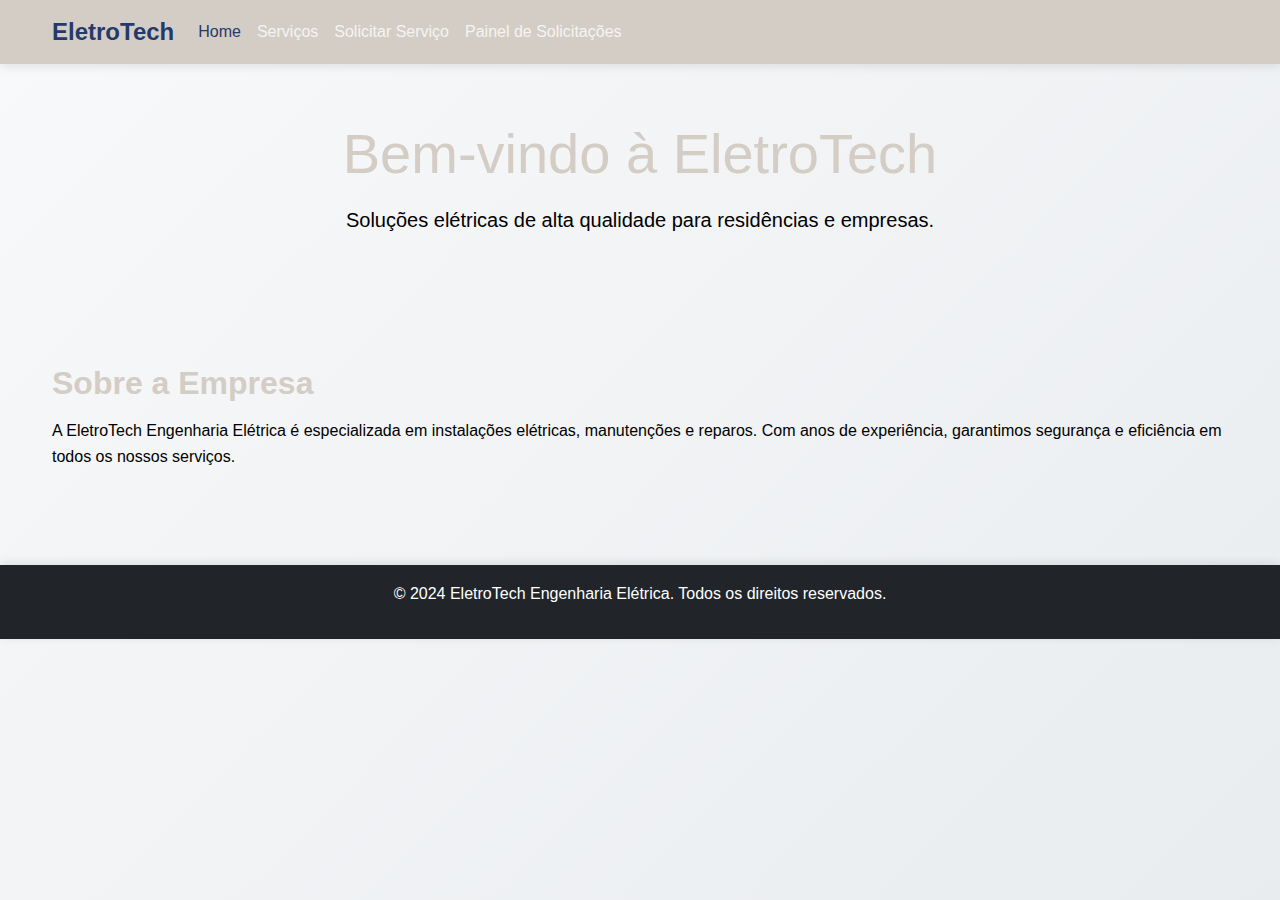
<file: eletrotech/index.html>
<!DOCTYPE html>
<html lang="pt-BR">
<head>
    <meta charset="UTF-8">
    <meta name="viewport" content="width=device-width, initial-scale=1.0">
    <title>EletroTech Engenharia Elétrica - Home</title>
    <link href="https://cdn.jsdelivr.net/npm/bootstrap@5.3.0/dist/css/bootstrap.min.css" rel="stylesheet">
    <link rel="stylesheet" href="styles.css">
</head>
<body data-page="home">
    <nav class="navbar navbar-expand-lg navbar-dark bg-primary">
        <div class="container">
            <a class="navbar-brand" href="index.html">EletroTech</a>
            <button class="navbar-toggler" type="button" data-bs-toggle="collapse" data-bs-target="#navbarNav">
                <span class="navbar-toggler-icon"></span>
            </button>
            <div class="collapse navbar-collapse" id="navbarNav">
                <ul class="navbar-nav">
                    <li class="nav-item"><a class="nav-link active" href="index.html">Home</a></li>
                    <li class="nav-item"><a class="nav-link" href="services.html">Serviços</a></li>
                    <li class="nav-item"><a class="nav-link" href="request.html">Solicitar Serviço</a></li>
                    <li class="nav-item"><a class="nav-link" href="dashboard.html">Painel de Solicitações</a></li>
                </ul>
            </div>
        </div>
    </nav>

    <div id="alert-container"></div>

    <main class="container my-4">
        <section class="text-center mb-5">
            <h1 class="display-4">Bem-vindo à EletroTech</h1>
            <p class="lead">Soluções elétricas de alta qualidade para residências e empresas.</p>
        </section>

        <section class="mb-5">
            <h2>Sobre a Empresa</h2>
            <p>A EletroTech Engenharia Elétrica é especializada em instalações elétricas, manutenções e reparos. Com anos de experiência, garantimos segurança e eficiência em todos os nossos serviços.</p>
        </section>
    </main>

    <footer class="bg-dark text-white text-center py-3">
        <p>&copy; 2024 EletroTech Engenharia Elétrica. Todos os direitos reservados.</p>
    </footer>

    <script src="https://cdn.jsdelivr.net/npm/bootstrap@5.3.0/dist/js/bootstrap.bundle.min.js"></script>
    <script src="app.js"></script>
</body>
</html>
</file>
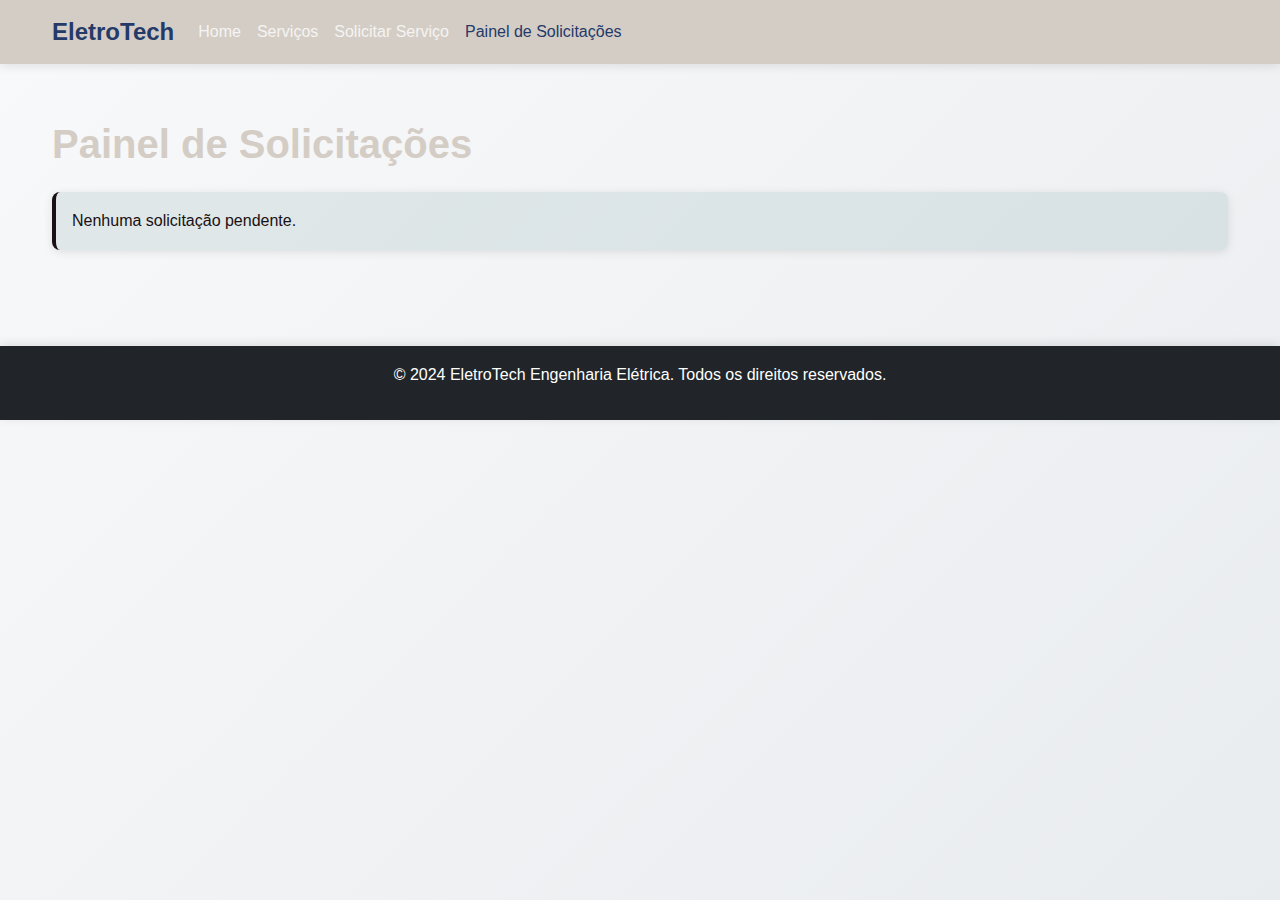
<file: eletrotech/dashboard.html>
<!DOCTYPE html>
<html lang="pt-BR">
<head>
    <meta charset="UTF-8">
    <meta name="viewport" content="width=device-width, initial-scale=1.0">
    <title>EletroTech Engenharia Elétrica - Painel de Solicitações</title>
    <link href="https://cdn.jsdelivr.net/npm/bootstrap@5.3.0/dist/css/bootstrap.min.css" rel="stylesheet">
    <link rel="stylesheet" href="styles.css">
</head>
<body data-page="dashboard">
    <nav class="navbar navbar-expand-lg navbar-dark bg-primary">
        <div class="container">
            <a class="navbar-brand" href="index.html">EletroTech</a>
            <button class="navbar-toggler" type="button" data-bs-toggle="collapse" data-bs-target="#navbarNav">
                <span class="navbar-toggler-icon"></span>
            </button>
            <div class="collapse navbar-collapse" id="navbarNav">
                <ul class="navbar-nav">
                    <li class="nav-item"><a class="nav-link" href="index.html">Home</a></li>
                    <li class="nav-item"><a class="nav-link" href="services.html">Serviços</a></li>
                    <li class="nav-item"><a class="nav-link" href="request.html">Solicitar Serviço</a></li>
                    <li class="nav-item"><a class="nav-link active" href="dashboard.html">Painel de Solicitações</a></li>
                </ul>
            </div>
        </div>
    </nav>

    <div id="alert-container"></div>

    <main class="container my-4">
        <section>
            <h1 class="mb-4">Painel de Solicitações</h1>
            <div id="requests-list" class="row">
                <div class="col-12">
                    <div class="alert alert-info">Carregando solicitações...</div>
                </div>
            </div>
        </section>
    </main>

    <footer class="bg-dark text-white text-center py-3">
        <p>&copy; 2024 EletroTech Engenharia Elétrica. Todos os direitos reservados.</p>
    </footer>

    <script src="https://cdn.jsdelivr.net/npm/bootstrap@5.3.0/dist/js/bootstrap.bundle.min.js"></script>
    <script src="app.js"></script>
</body>
</html>
</file>
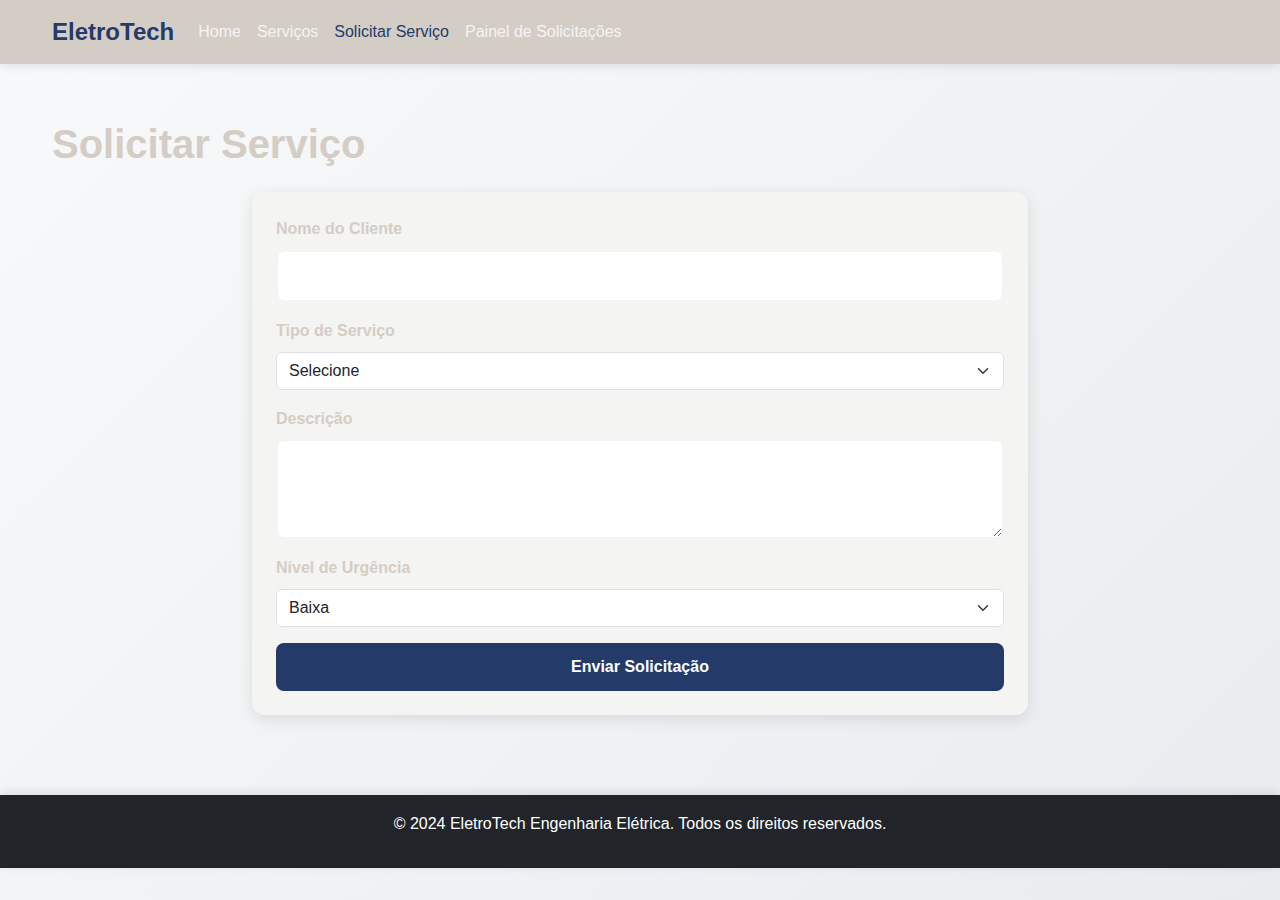
<file: eletrotech/request.html>
<!DOCTYPE html>
<html lang="pt-BR">
<head>
    <meta charset="UTF-8">
    <meta name="viewport" content="width=device-width, initial-scale=1.0">
    <title>EletroTech Engenharia Elétrica - Solicitar Serviço</title>
    <link href="https://cdn.jsdelivr.net/npm/bootstrap@5.3.0/dist/css/bootstrap.min.css" rel="stylesheet">
    <link rel="stylesheet" href="styles.css">
</head>
<body data-page="request">
    <nav class="navbar navbar-expand-lg navbar-dark bg-primary">
        <div class="container">
            <a class="navbar-brand" href="index.html">EletroTech</a>
            <button class="navbar-toggler" type="button" data-bs-toggle="collapse" data-bs-target="#navbarNav">
                <span class="navbar-toggler-icon"></span>
            </button>
            <div class="collapse navbar-collapse" id="navbarNav">
                <ul class="navbar-nav">
                    <li class="nav-item"><a class="nav-link" href="index.html">Home</a></li>
                    <li class="nav-item"><a class="nav-link" href="services.html">Serviços</a></li>
                    <li class="nav-item"><a class="nav-link active" href="request.html">Solicitar Serviço</a></li>
                    <li class="nav-item"><a class="nav-link" href="dashboard.html">Painel de Solicitações</a></li>
                </ul>
            </div>
        </div>
    </nav>

    <div id="alert-container"></div>

    <main class="container my-4">
        <section>
            <h1 class="mb-4">Solicitar Serviço</h1>
            <div class="row justify-content-center">
                <div class="col-md-8">
                    <form id="service-form" class="card p-4">
                        <div class="mb-3">
                            <label for="cliente" class="form-label">Nome do Cliente</label>
                            <input type="text" class="form-control" id="cliente" name="cliente" required>
                        </div>
                        <div class="mb-3">
                            <label for="tipo" class="form-label">Tipo de Serviço</label>
                            <select class="form-select" id="tipo" name="tipo" required>
                                <option value="">Carregando...</option>
                            </select>
                        </div>
                        <div class="mb-3" id="dynamic-fields" style="display: none;">
                            <div class="row">
                                <div class="col-md-6">
                                    <label for="qtdTomadas" class="form-label">Quantidade de Tomadas</label>
                                    <input type="number" class="form-control" id="qtdTomadas" name="qtdTomadas" min="0" value="0">
                                </div>
                                <div class="col-md-6">
                                    <label for="qtdInterruptores" class="form-label">Quantidade de Interruptores</label>
                                    <input type="number" class="form-control" id="qtdInterruptores" name="qtdInterruptores" min="0" value="0">
                                </div>
                            </div>
                        </div>
                        <div class="mb-3">
                            <label for="descricao" class="form-label">Descrição</label>
                            <textarea class="form-control" id="descricao" name="descricao" rows="3" required></textarea>
                        </div>
                        <div class="mb-3">
                            <label for="urgencia" class="form-label">Nível de Urgência</label>
                            <select class="form-select" id="urgencia" name="urgencia" required>
                                <option value="baixa">Baixa</option>
                                <option value="media">Média</option>
                                <option value="alta">Alta</option>
                            </select>
                        </div>
                        <button type="submit" class="btn btn-primary">Enviar Solicitação</button>
                    </form>
                </div>
            </div>
        </section>
    </main>

    <footer class="bg-dark text-white text-center py-3">
        <p>&copy; 2024 EletroTech Engenharia Elétrica. Todos os direitos reservados.</p>
    </footer>

    <script src="https://cdn.jsdelivr.net/npm/bootstrap@5.3.0/dist/js/bootstrap.bundle.min.js"></script>
    <script src="app.js"></script>
</body>
</html>
</file>
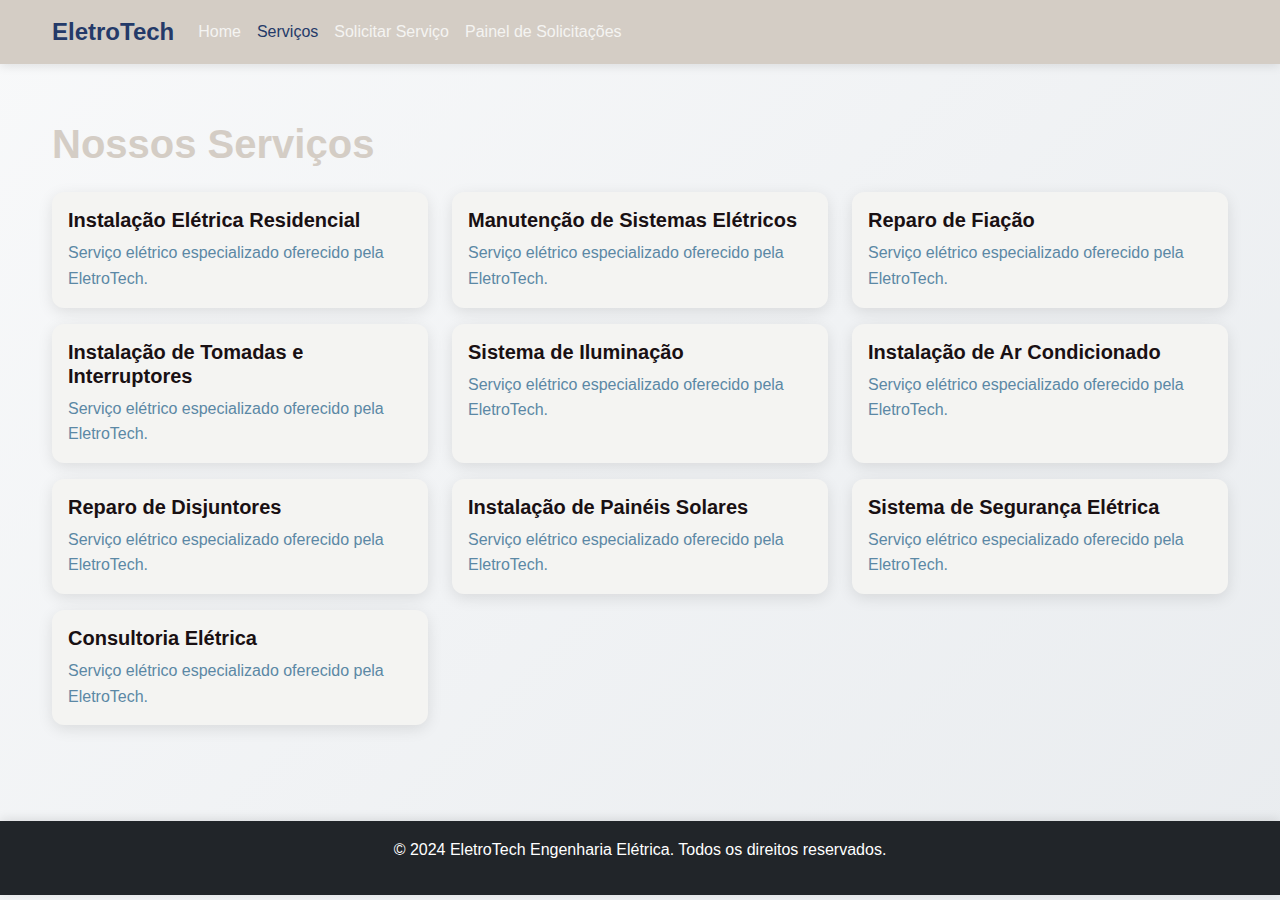
<file: eletrotech/services.html>
<!DOCTYPE html>
<html lang="pt-BR">
<head>
    <meta charset="UTF-8">
    <meta name="viewport" content="width=device-width, initial-scale=1.0">
    <title>EletroTech Engenharia Elétrica - Serviços</title>
    <link href="https://cdn.jsdelivr.net/npm/bootstrap@5.3.0/dist/css/bootstrap.min.css" rel="stylesheet">
    <link rel="stylesheet" href="styles.css">
</head>
<body data-page="services">
    <nav class="navbar navbar-expand-lg navbar-dark bg-primary">
        <div class="container">
            <a class="navbar-brand" href="index.html">EletroTech</a>
            <button class="navbar-toggler" type="button" data-bs-toggle="collapse" data-bs-target="#navbarNav">
                <span class="navbar-toggler-icon"></span>
            </button>
            <div class="collapse navbar-collapse" id="navbarNav">
                <ul class="navbar-nav">
                    <li class="nav-item"><a class="nav-link" href="index.html">Home</a></li>
                    <li class="nav-item"><a class="nav-link active" href="services.html">Serviços</a></li>
                    <li class="nav-item"><a class="nav-link" href="request.html">Solicitar Serviço</a></li>
                    <li class="nav-item"><a class="nav-link" href="dashboard.html">Painel de Solicitações</a></li>
                </ul>
            </div>
        </div>
    </nav>

    <div id="alert-container"></div>

    <main class="container my-4">
        <section>
            <h1 class="mb-4">Nossos Serviços</h1>
            <div id="services-list" class="row">
                <div class="col-12">
                    <div class="alert alert-info">Carregando serviços...</div>
                </div>
            </div>
        </section>
    </main>

    <footer class="bg-dark text-white text-center py-3">
        <p>&copy; 2024 EletroTech Engenharia Elétrica. Todos os direitos reservados.</p>
    </footer>

    <script src="https://cdn.jsdelivr.net/npm/bootstrap@5.3.0/dist/js/bootstrap.bundle.min.js"></script>
    <script src="app.js"></script>
</body>
</html>
</file>
<file: eletrotech/styles.css>
/* Estilos customizados para o projeto EletroTech */

/* Paleta de cores */
:root {
    --color1: #d4cdc5; /* fundo claro / bege */
    --color2: #5b88a5; /* textos secundários / azul */
    --color3: #f4f4f2; /* cartões / fundo suave */
    --color4: #191013; /* elementos escuros / marrom escuro */
    --color5: #243a69; /* ações principais / azul escuro */
}

/* Reset básico */
* {
    margin: 0;
    padding: 0;
    box-sizing: border-box;
}

body {
    font-family: 'Segoe UI', Tahoma, Geneva, Verdana, sans-serif;
    line-height: 1.6;
    color: #000000;
    background: linear-gradient(135deg, #f8f9fa 0%, #e9ecef 100%);
    min-height: 100vh;
}

.navbar-brand {
    font-weight: bold;
    color: var(--color5) !important;
    font-size: 1.5rem;
}

.navbar {
    background: var(--color1) !important;
    box-shadow: 0 2px 10px rgba(0,0,0,0.1);
}

.navbar-nav .nav-link {
    color: var(--color3) !important;
    font-weight: 500;
    transition: color 0.3s ease;
}

.navbar-nav .nav-link:hover,
.navbar-nav .nav-link.active {
    color: var(--color5) !important;
}

.card {
    transition: all 0.3s ease;
    border: none;
    border-radius: 12px;
    box-shadow: 0 4px 15px rgba(0,0,0,0.1);
    background: var(--color3);
    color: var(--color4);
}

.card:hover {
    transform: translateY(-5px);
    box-shadow: 0 8px 25px rgba(0,0,0,0.15);
}

.card-title {
    color: var(--color4);
    font-weight: 600;
}

.card-text {
    color: var(--color2);
}

.btn-primary {
    background: var(--color5);
    border: none;
    border-radius: 8px;
    padding: 12px 24px;
    font-weight: 600;
    transition: all 0.3s ease;
}

.btn-primary:hover {
    background: var(--color4);
    transform: translateY(-2px);
    box-shadow: 0 4px 15px rgba(11, 129, 133, 0.3);
}

.btn-success {
    background: var(--color5);
    border: none;
    border-radius: 8px;
    transition: all 0.3s ease;
}

.btn-success:hover {
    background: var(--color4);
    transform: translateY(-2px);
}

.form-control {
    border: 2px solid var(--color3);
    border-radius: 8px;
    padding: 12px 16px;
    background: rgba(255,255,255,0.95);
    transition: all 0.3s ease;
}

.form-control:focus {
    border-color: var(--color5);
    box-shadow: 0 0 0 0.2rem rgba(11, 129, 133, 0.25);
    background: white;
}

.form-label {
    color: var(--color1);
    font-weight: 600;
    margin-bottom: 8px;
}

.alert {
    border-radius: 8px;
    border: none;
    box-shadow: 0 2px 10px rgba(0,0,0,0.1);
}

.alert-success {
    background: rgba(11, 129, 133, 0.1);
    color: var(--color5);
    border-left: 4px solid var(--color5);
}

.alert-info {
    background: rgba(31, 95, 97, 0.1);
    color: var(--color4);
    border-left: 4px solid var(--color4);
}

.alert-danger {
    background: rgba(48, 38, 28, 0.1);
    color: var(--color1);
    border-left: 4px solid var(--color1);
}

footer {
    background: var(--color1);
    color: var(--color2);
    margin-top: auto;
    padding: 2rem 0;
    box-shadow: 0 -2px 10px rgba(0,0,0,0.1);
}

footer a {
    color: var(--color5);
    text-decoration: none;
    transition: color 0.3s ease;
}

footer a:hover {
    color: var(--color4);
}

h1, h2, h3, h4, h5, h6 {
    color: var(--color1);
    font-weight: 700;
    margin-bottom: 1rem;
}

section {
    margin-bottom: 3rem;
    padding: 2rem 0;
}

.container {
    max-width: 1200px;
}

/* Melhorar responsividade */
@media (max-width: 768px) {
    .navbar-brand {
        font-size: 1.25rem;
    }

    .card {
        margin-bottom: 1rem;
    }

    .btn {
        width: 100%;
        margin-bottom: 0.5rem;
    }
}

/* Animações suaves */
* {
    scroll-behavior: smooth;
}

/* Hover effects */
.card:hover .card-title {
    color: var(--color5);
}

/* Focus states para acessibilidade */
.btn:focus,
.form-control:focus {
    outline: none;
}

/* Loading states */
.alert-info {
    animation: pulse 2s infinite;
}

@keyframes pulse {
    0% { opacity: 1; }
    50% { opacity: 0.7; }
    100% { opacity: 1; }
}
</file>
